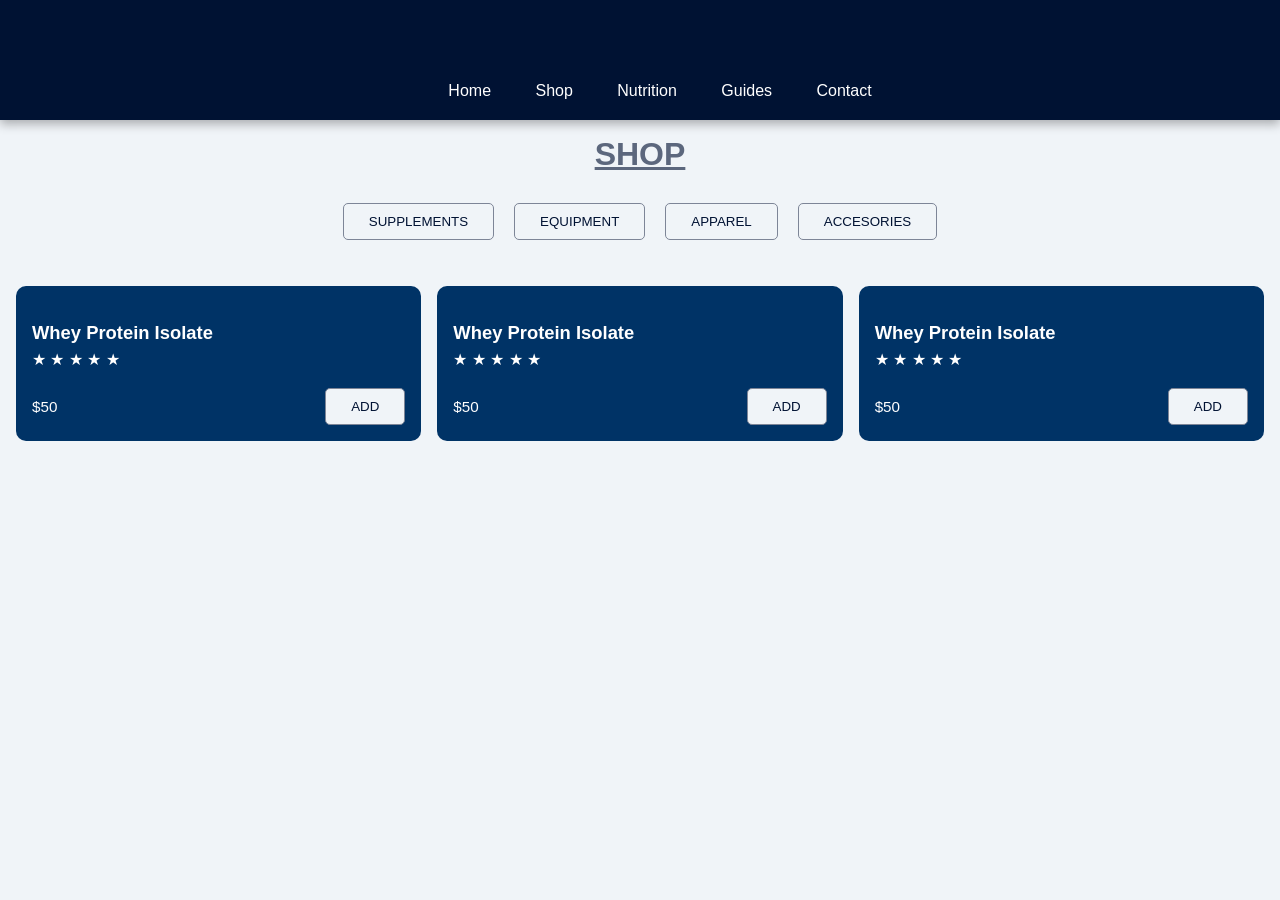
<file: Sign/index.html>
<!DOCTYPE html>
<html lang="en">
<head>
    <meta charset="UTF-8">
    <meta name="viewport" content="width=device-width, initial-scale=1.0">
    <title>GYM</title>
    <link rel="stylesheet" href="css/style.css">
</head>
<body>
    <header class="main-header">
      <!-- <div class="logo">TEST</div> -->
      <nav class="nav-links">
        <a href="#">Home</a>
        <a href="#">Shop</a>
        <a href="#">Nutrition</a>
        <a href="#">Guides</a>
        <a href="#">Contact</a>
      </nav>
    </header>
    <h1>SHOP</h1>
    <div class="categories">
    <button>SUPPLEMENTS</button>
    <button>EQUIPMENT</button>
    <button>APPAREL</button>
    <button>ACCESORIES</button>
    </div>
    <main class="page">
    <section class="masonry" aria-label="Masonry gallery">
          <!-- Repeatable card pattern:
           .card
             figure.card-figure
               img.thumb
               small.ribbon (optional)
             .pad (text)
      -->

          <!-- A1 -->
          <article class="card">
            <figure class="card-figure">
              <img>
            </figure>
            <div class="pad">
              <h3 class="title">Whey Protein Isolate</h3>
              <p class="lede">
                ★ ★ ★ ★ ★
              </p>
              <div class="meta"><span>$50</span><button class="add-button">ADD</button></div>
            </div>
          </article>

          <article class="card">
            <figure class="card-figure">
              <img>
            </figure>
            <div class="pad">
              <h3 class="title">Whey Protein Isolate</h3>
              <p class="lede">
                ★ ★ ★ ★ ★
              </p>
              <div class="meta"><span>$50</span><button class="add-button">ADD</button></div>
            </div>
          </article>

          <article class="card">
            <figure class="card-figure">
              <img>
            </figure>
            <div class="pad">
              <h3 class="title">Whey Protein Isolate</h3>
              <p class="lede">
                ★ ★ ★ ★ ★
              </p>
              <div class="meta"><span>$50</span><button class="add-button">ADD</button></div>
            </div>
          </article>
          </section>
          </main>
</body>
</html>
</file>
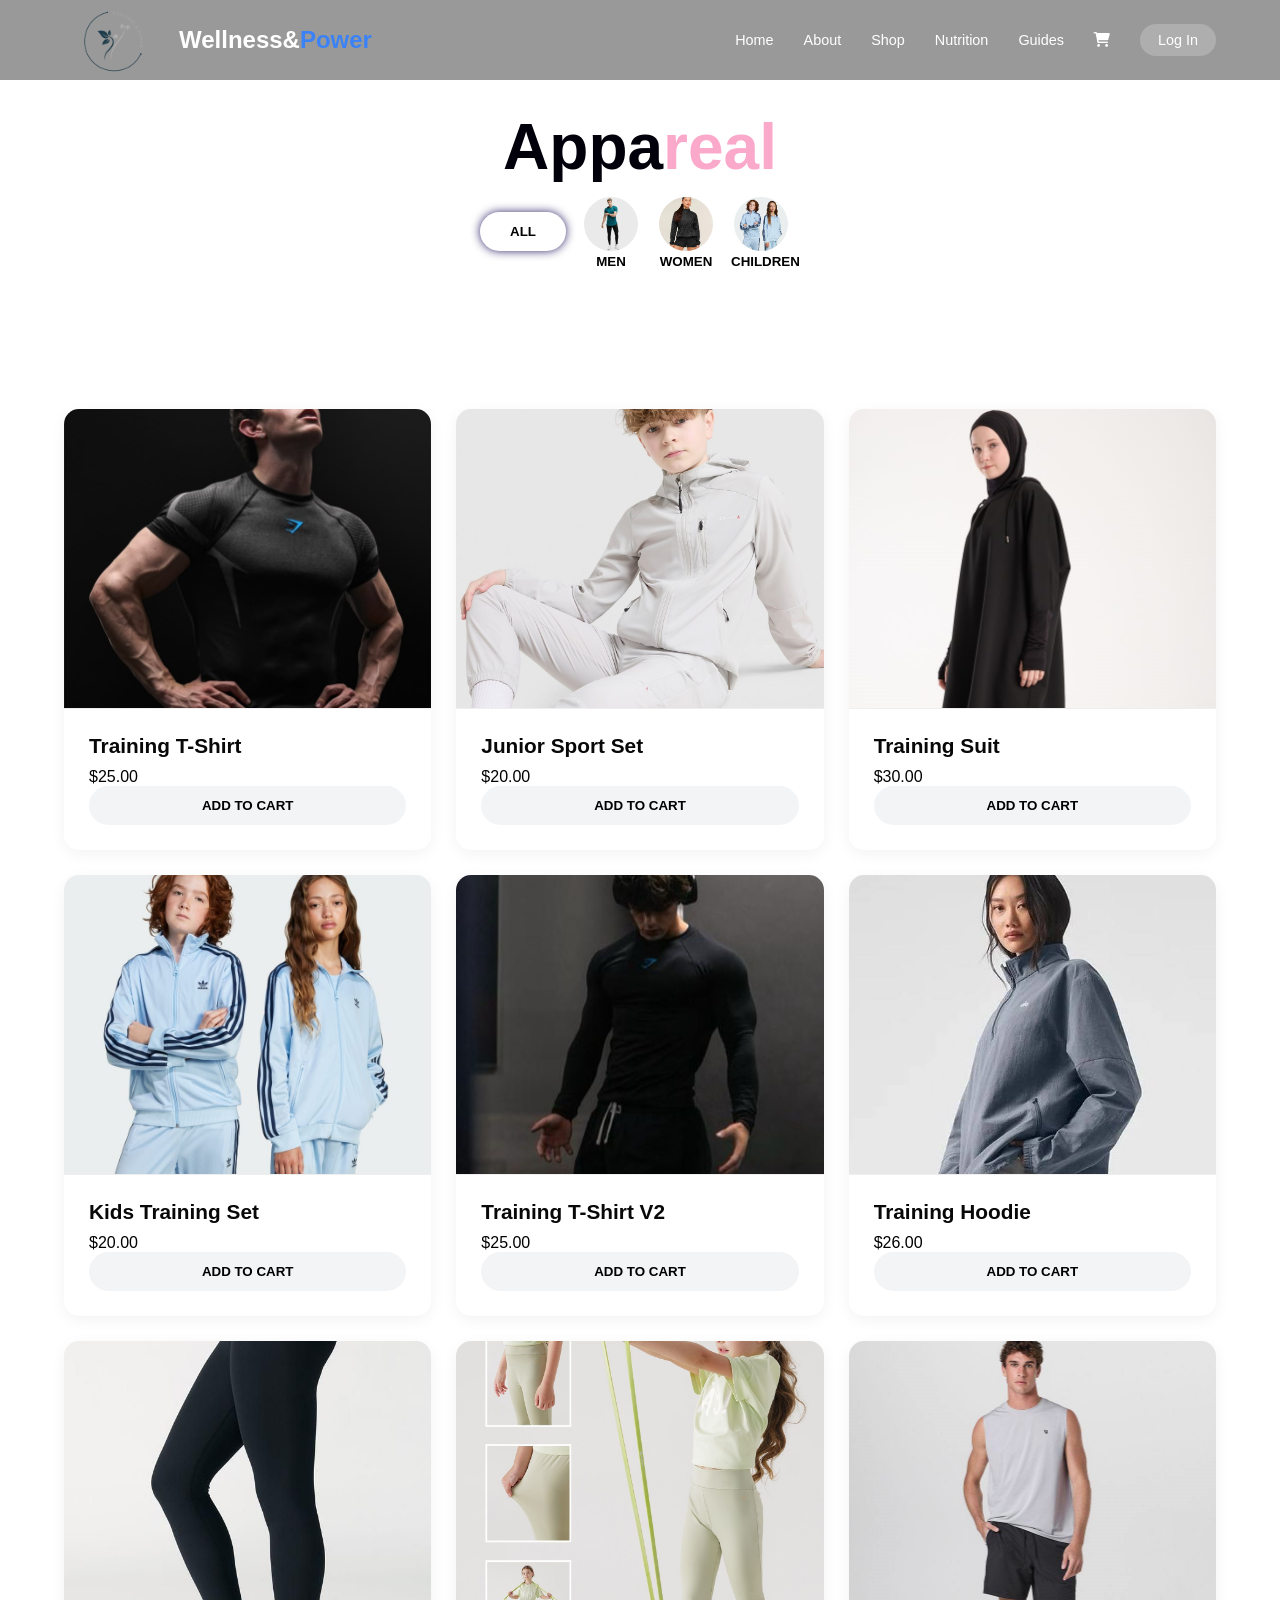
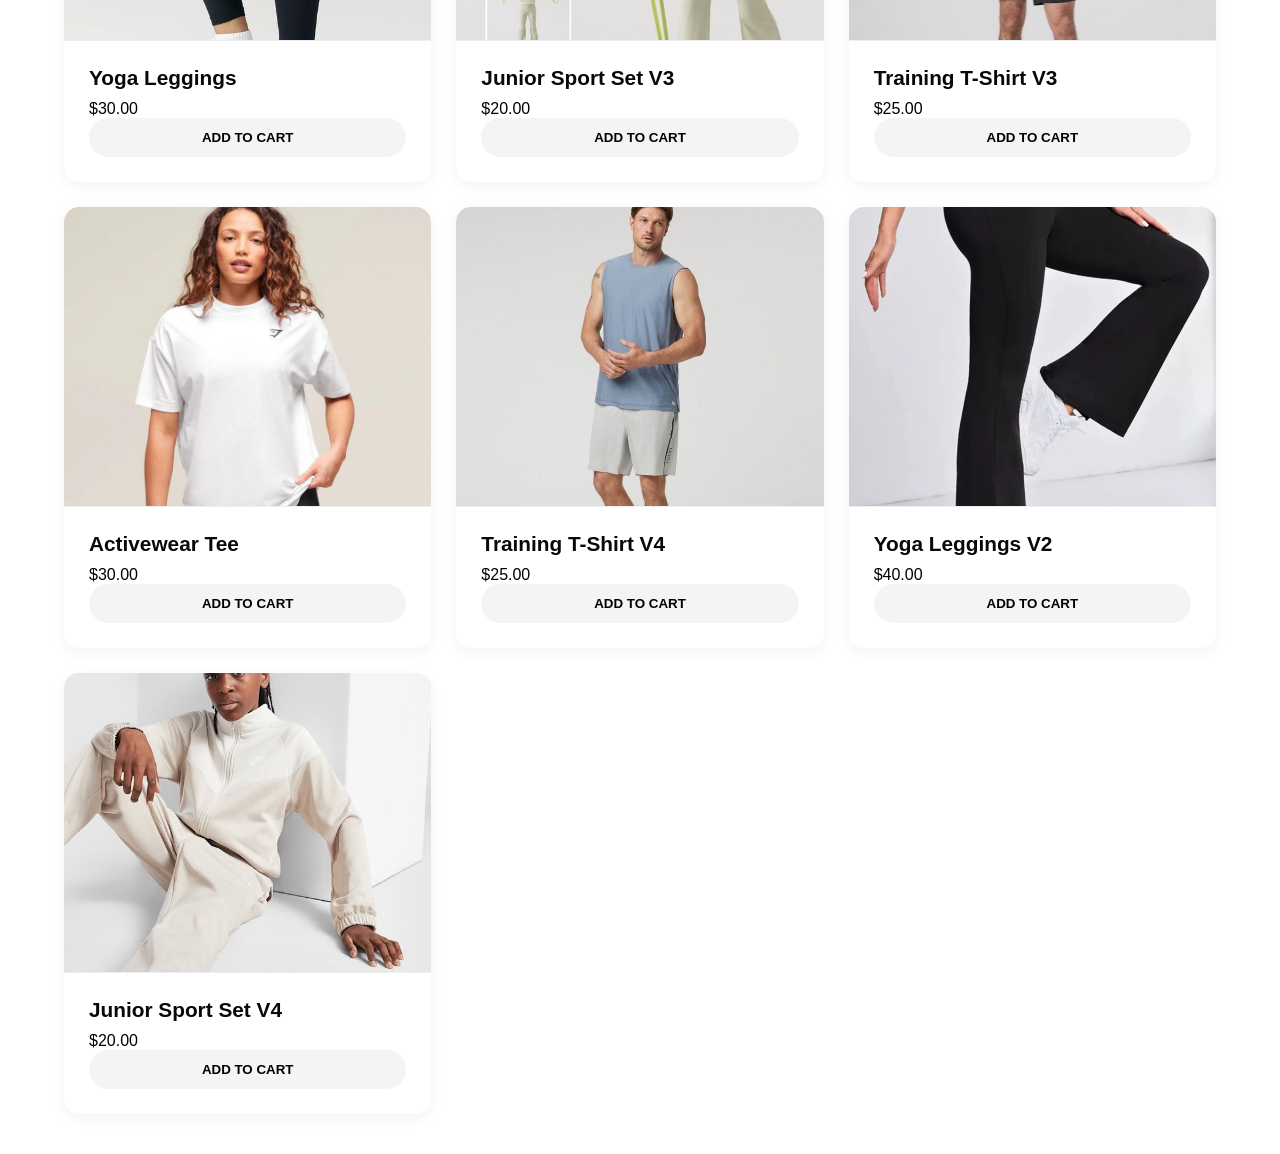
<file: Apparel/appareal.html>
<!DOCTYPE html>
<html lang="en">
<head>
    <meta charset="UTF-8">
    <meta name="viewport" content="width=device-width, initial-scale=1.0">
    <title>Appareal</title>
    <link rel="stylesheet" href="https://cdnjs.cloudflare.com/ajax/libs/font-awesome/6.0.0/css/all.min.css">
    <link rel="stylesheet" href="appareal.css">
    <link href="../style.css" rel="stylesheet">
</head>
<body>

 <!--nav bar-->   
<header class="main-header">

    <div class="logo" >
    <img src="../Gallery/Fitness  Logo.png" alt="Logo" class="site-logo">
    <div class="logo-name">Wellness&<span>Power</span></div>
    </div>

    <nav class="nav-links">
        <a href="../index.html">Home</a>
        <a href="../index.html#about">About</a>
        <a href="../index.html#shop">Shop</a>
        <a href="../index.html#nutrition">Nutrition</a>
        <a href="../index.html#guides">Guides</a>
        <a href="../gym accesories/gym accesories/CART/cart.html" class="cart-icon">
                <i class="fa-solid fa-cart-shopping"></i>
            </a>
        <a href="../Sign/login.html" class="login-btn">Log In</a>           
    </nav>
</header>

<div class="appareal-wrapper">

  <header class="appareal-header">

    <h1>Appa<span>real</span></h1>

    <div class="filter-navigation">
    <button class="filter-btn active" data-filter="all">ALL</button>

    <button class="filter-btn avatar-btn" data-filter="men">
        <div class="avatar-wrapper">
            <img src="images/avatar man.jpg" alt="Men Category">
        </div>
         <span>MEN</span>
    </button>


  
  <button class="filter-btn avatar-btn" data-filter="women">
        <div class="avatar-wrapper">
            <img src="images/avatar women.jpg" alt="Women">
        </div>
        <span>WOMEN</span>
    </button>
    
    <button class="filter-btn avatar-btn" data-filter="children">
        <div class="avatar-wrapper">
            <img src="images/kids-wear.jpg" alt="Children">
        </div>
        <span>CHILDREN</span>
    </button>
</div>
</header>


<div class="products-grid">
    <!-- m1 -->
    <div class="product-card men">
        <div class="product-img">
            <img src="images/men-wear.jpg3" alt="Men Wear">
        </div>
        <div class="product-info">
            <h4>Training T-Shirt</h4>
            <p>$25.00</p>
            <button class="add-btn" onclick="addToCart('Training T-Shirt', '$25.00', 'High quality fabric', 'images/men-wear.jpg3')">ADD TO CART</button>
        </div>        
    </div>

    <!-- c2 -->
    <div class="product-card children">
        <div class="product-img">
            <img src="images/kids-wear2.jpg" alt="Kids Wear">
        </div>
        <div class="product-info">
            <h4>Junior Sport Set</h4>
            <p>$20.00</p>
            <button class="add-btn" onclick="addToCart('Junior Sport Set', '$20.00', 'Comfortable set for junior athletes', 'images/kids-wear2.jpg')">ADD TO CART</button>
        </div>
    </div>
     
    <!-- w2 -->
    <div class="product-card women">
        <div class="product-img">
            <img src="images/women-wear.jpg" alt="Women Wear">
        </div>
        <div class="product-info">
            <h4>Training Suit</h4>
            <p>$30.00</p>
            <button class="add-btn" onclick="addToCart('Training Suit', '$30', 'Elastic fabric', 'images/women-wear.jpg')">ADD TO CART</button>
        </div>
    </div>

     <!-- c4 -->
     <div class="product-card children">
        <div class="product-img">
            <img src="images/kids-wear.jpg" alt="Kids Wear">
        </div>
        <div class="product-info">
            <h4>Junior Sport Set</h4>
            <p>$20.00</p>
            <button class="add-btn" onclick="addToCart('Kids Training Set', '$20.00', 'Comfortable set for junior athletes', 'images/kids-wear.jpg')">ADD TO CART</button>
        </div>
    </div>

    <!-- m2 -->
    <div class="product-card men">
        <div class="product-img">
            <img src="images/men-wear.jpg2" alt="Men Wear">
        </div>
        <div class="product-info">
            <h4>Training T-Shirt</h4>
            <p>$25.00</p>
            <button class="add-btn" onclick="addToCart('Training T-Shirt', '$25.00', 'High quality fabric', 'images/men-wear.jpg2')">ADD TO CART</button>
        </div>        
    </div>


    <!-- w4 -->
    <div class="product-card women">
        <div class="product-img">
            <img src="images/trwomen.jpg" alt="Women Wear">
        </div>
        <div class="product-info">
            <h4>Training Hoodie</h4>
            <p>$26.00</p>
            <button class="add-btn" onclick="addToCart('Training Hoodie', '$26', 'Elastic fabric', 'images/trwomen.jpg')">ADD TO CART</button>
        </div>
    </div>

    <!-- w1 -->
    <div class="product-card women">
        <div class="product-img">
            <img src="images/women-wear1.jpg" alt="Women Wear">
        </div>
        <div class="product-info">
            <h4>Yoga Leggings</h4>
            <p>$30.00</p>
            <button class="add-btn" onclick="addToCart('Women Leggings', '$30', 'Elastic fabric', 'images/women-wear1.jpg')">ADD TO CART</button>
        </div>
    </div>
    

    <!-- c1 -->
    <div class="product-card children">
        <div class="product-img">
            <img src="images/kids-wear3.jpg" alt="Kids Wear">
        </div>
        <div class="product-info">
            <h4>Junior Sport Set</h4>
            <p>$20.00</p>
            <button class="add-btn" onclick="addToCart('Junior Sport Set', '$20.00', 'Comfortable set for junior athletes', 'images/kids-wear3.jpg')">ADD TO CART</button>
        </div>
    </div>

    <!-- c2 -->
    <div class="product-card children">
        <div class="product-img">
            <img src="images/kids-wear2.jpg" alt="Kids Wear">
        </div>
        <div class="product-info">
            <h4>Junior Sport Set</h4>
            <p>$20.00</p>
            <button class="add-btn" onclick="addToCart('Junior Sport Set', '$20.00', 'Comfortable set for junior athletes', 'images/kids-wear2.jpg')">ADD TO CART</button>
        </div>
    </div>

    <!-- m3 -->
    <div class="product-card men">
        <div class="product-img">
            <img src="images/man1.jpg" alt="Men Wear">
        </div>
        <div class="product-info">
            <h4>Training T-Shirt</h4>
            <p>$25.00</p>
            <button class="add-btn" onclick="addToCart('Training T-Shirt', '$25.00', 'High quality fabric', 'images/men1.jpg')">ADD TO CART</button>
        </div>        
    </div>

     <!-- w4 -->
    <div class="product-card women">
        <div class="product-img">
            <img src="images/activate.jpg" alt="Women Wear">
        </div>
        <div class="product-info">
            <h4>Activewear Tee</h4>
            <p>$30.00</p>
            <button class="add-btn" onclick="addToCart('Activewear Tee', '$30', 'Elastic fabric', 'images/activate.jpg')">ADD TO CART</button>
        </div>
    </div>

    <!-- m4 -->
     <div class="product-card men">
        <div class="product-img">
            <img src="images/men-wear.jpg" alt="Men Wear">
        </div>
        <div class="product-info">
            <h4>Training T-Shirt</h4>
            <p>$25.00</p>
            <button class="add-btn" onclick="addToCart('Training T-Shirt', '$25.00', 'High quality fabric', 'images/men-wear.jpg')">ADD TO CART</button>
        </div>        
    </div>

    <!-- w3 -->
<div class="product-card women">
        <div class="product-img">
            <img src="images/women-wear2.jpg" alt="Women Wear">
        </div>
        <div class="product-info">
            <h4>Yoga Leggings</h4>
            <p>$30.00</p>
            <button class="add-btn" onclick="addToCart('Yoga Leggings', '$40', 'Elastic fabric', 'images/women-wear2.jpg')">ADD TO CART</button>
        </div>
    </div>

     <!-- c3 -->
    <div class="product-card children">
        <div class="product-img">
            <img src="images/kids-wear1.jpg" alt="Kids Wear">
        </div>
        <div class="product-info">
            <h4>Junior Sport Set</h4>
            <p>$20.00</p>
            <button class="add-btn" onclick="addToCart('Junior Sport Set', '$20.00', 'Comfortable set for junior athletes', 'images/kids-wear1.jpg')">ADD TO CART</button>
        </div>
    </div>
</div>

<div id="toast" class="toast">
    <span id="toast-message"></span>
</div>

  <script src="appareal.js"></script>

</body>
</html>
</file>
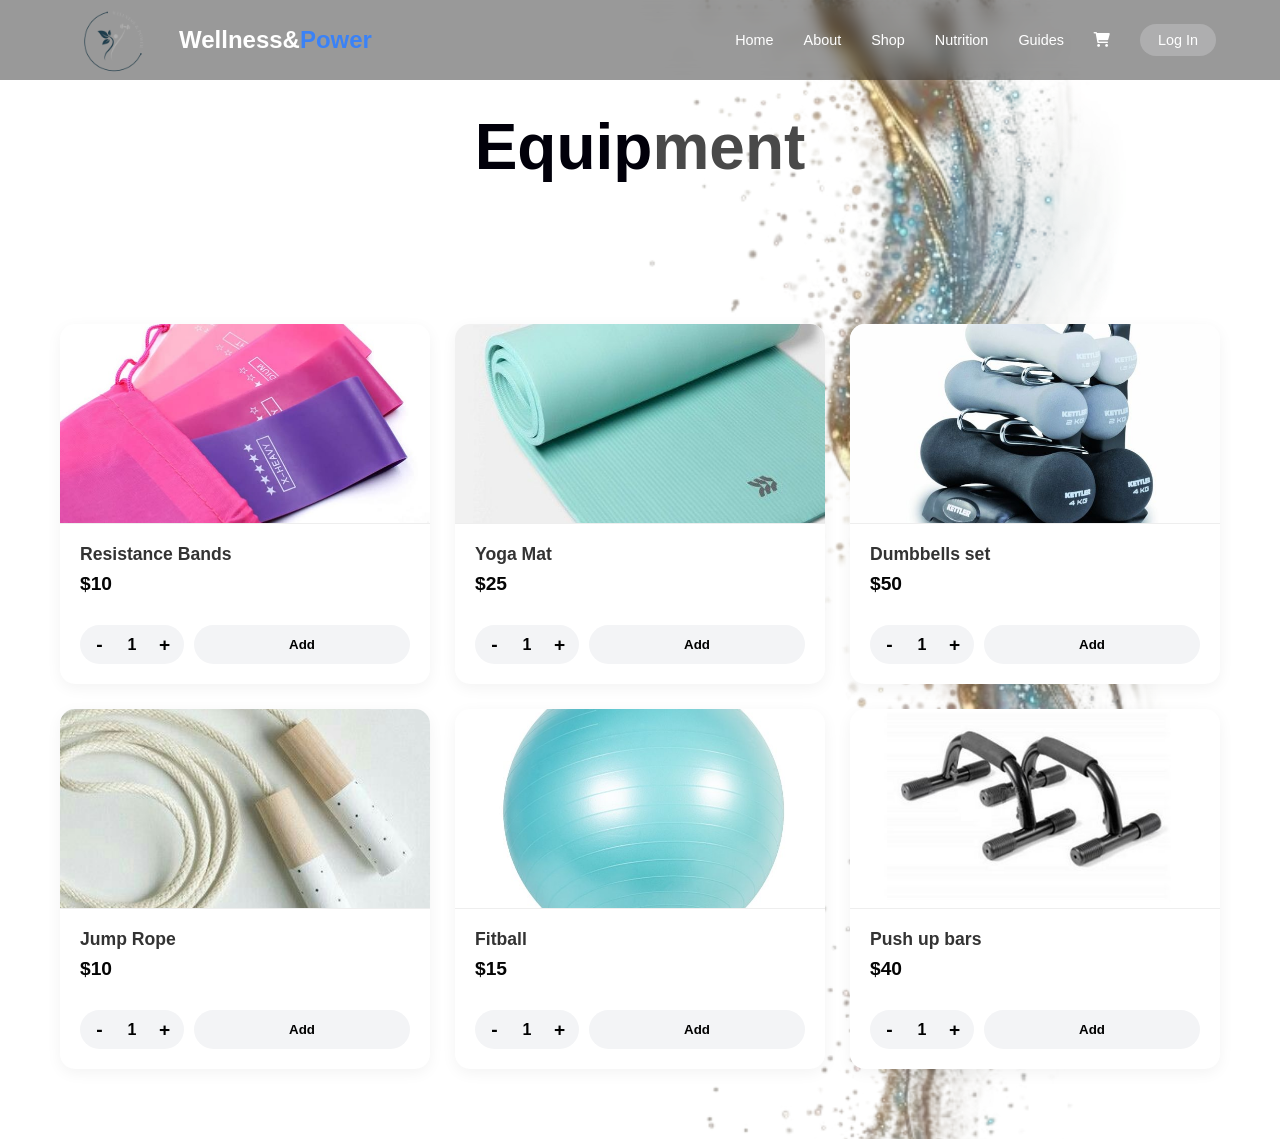
<file: Equipment/equipment.html>
<!DOCTYPE html>
<html lang="en" dir="ltr">
<head>
    <meta charset="UTF-8">
    <meta name="viewport" content="width=device-width, initial-scale=1.0">
    <title>Equipment</title>
    <link rel="stylesheet" href="https://cdnjs.cloudflare.com/ajax/libs/font-awesome/6.0.0/css/all.min.css">
    <link href="equip.css" rel="stylesheet">
    <link href="../style.css" rel="stylesheet">
</head>
<body>
   <!--nav bar-->   
<header class="main-header">

    <div class="logo" >
    <img src="../Gallery/Fitness  Logo.png" alt="Logo" class="site-logo">
    <div class="logo-name">Wellness&<span>Power</span></div>
    </div>

    <nav class="nav-links">
        <a href="../index.html">Home</a>
        <a href="../index.html#about">About</a>
        <a href="../index.html#shop">Shop</a>
        <a href="../index.html#nutrition">Nutrition</a>
        <a href="../index.html#guides">Guides</a>
        <a href="../gym accesories/gym accesories/CART/cart.html" class="cart-icon">
                <i class="fa-solid fa-cart-shopping"></i>
            </a>
        <a href="../Sign/login.html" class="login-btn">Log In</a>           
    </nav>
</header>

    <div class="equipment-wrapper">
        
        <header class="equipment-header">
            <h1>Equip<span>ment</span></h1>
        </header>

        <main class="content-area">
            <div id="equip-grid" class="equip-grid">
                </div>
        </main>

    </div>

    <div id="toast" class="toast"><span id="toast-message">Added ✓</span></div>

    <script src="equip.js"></script>
</body>
</html>
</file>
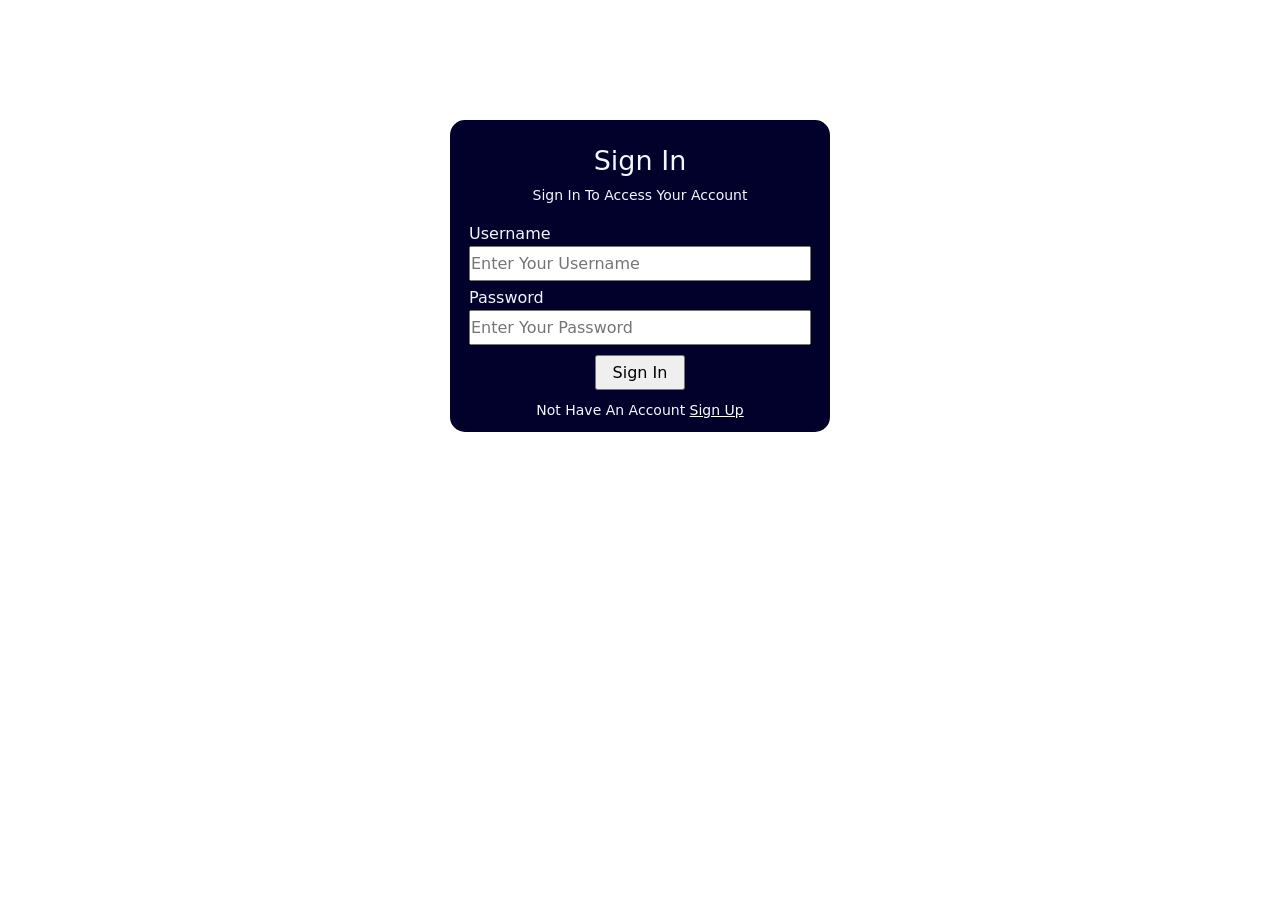
<file: Sign/login.html>
<!DOCTYPE html>
<html lang="en">
<head>
    <meta charset="UTF-8">
    <meta name="viewport" content="width=device-width, initial-scale=1.0">
    <title>Login Page</title>
    <link rel="stylesheet" href="css/css/bootstrap.min.css">
    <link rel="stylesheet" href="css/Login.css">
    <link rel="stylesheet" href="css/all.css">
</head>
<body>
    
  <div class="container-fluid">
       <div class="parent">
           <h2>Sign In</h2>
           <p>Sign In To Access Your Account</p>
           <div class="signup">
                <form>
                    <label>Username</label>
                    <input type="text" placeholder="Enter Your Username" id="username">
                    <label>Password</label>
                    <input type="password" placeholder="Enter Your Password" id="password">
                    <input type="submit" value="Sign In" id="sign-in">
                    <p> Not Have An Account <a class="sign" href="register.html">Sign Up</a></p>
                </form>
           </div>
       </div>
  </div>

    <script src="javaScript/js/bootstrap.min.js"></script>
    <script src="javaScript/login.js"></script>
</body>
</html>
</file>
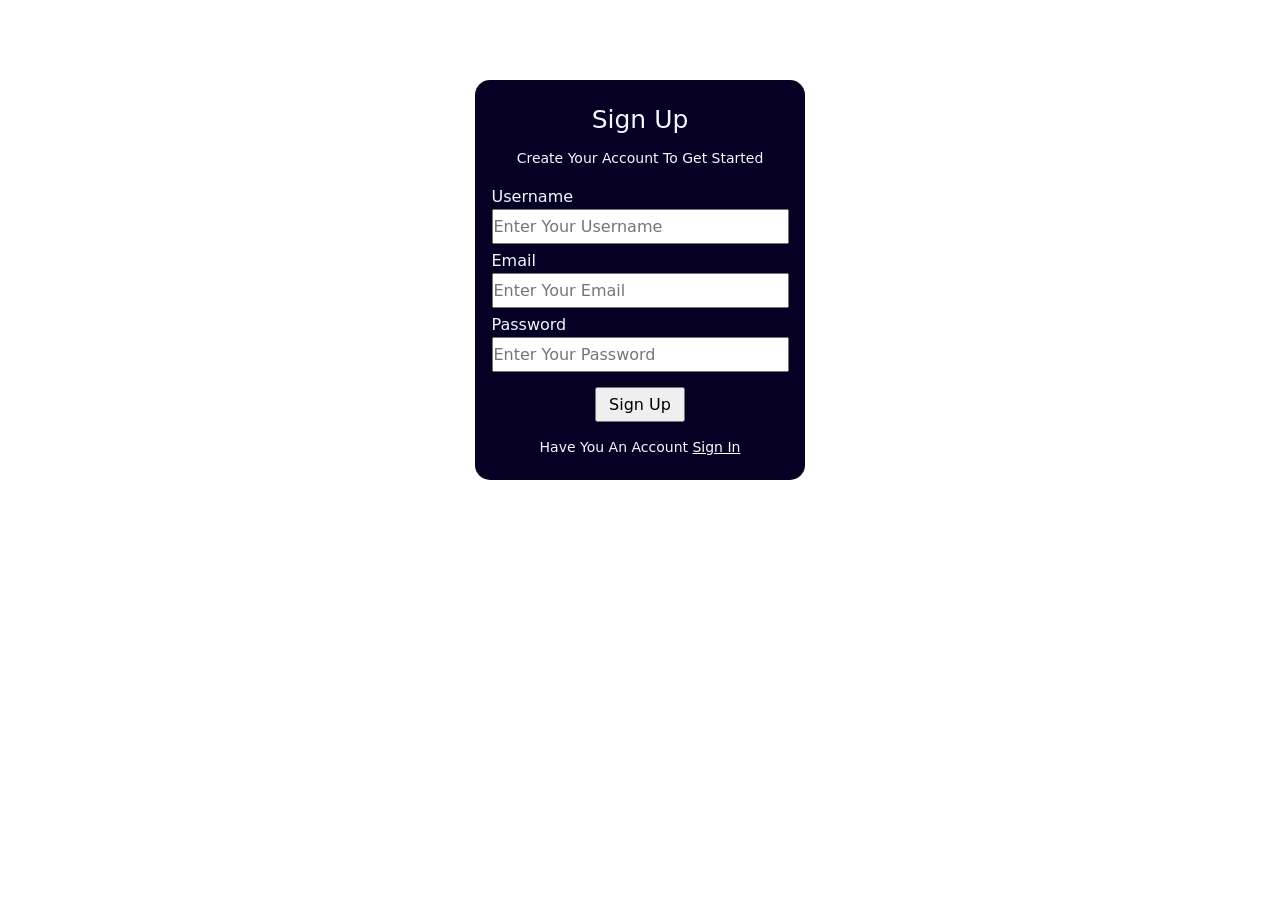
<file: Sign/register.html>
<!DOCTYPE html>
<html lang="en">
<head>
    <meta charset="UTF-8">
    <meta name="viewport" content="width=device-width, initial-scale=1.0">
    <title>Register Page</title>
    <link rel="stylesheet" href="css/css/bootstrap.min.css">
    <link rel="stylesheet" href="css/Register.css">
    <link rel="stylesheet" href="css/all.css">
</head>
<body>
    
  <div class="container-fluid">
       <div class="parent">
           <h2>Sign Up</h2>
           <p>Create Your Account To Get Started</p>
           <div class="signup">
                <form>
                    <label>Username</label>
                    <input type="text" placeholder="Enter Your Username" id="username">
                    <label>Email</label>
                    <input type="email" placeholder="Enter Your Email" id="email">
                    <label>Password</label>
                    <input type="password" placeholder="Enter Your Password" id="password">
                    <input type="submit" value="Sign Up" id="sign-up">
                   <p>Have You An Account <a class="sign" href="login.html">Sign In</a></p> 
                </form>
           </div>
       </div>
  </div>

    <script src="javaScript/js/bootstrap.min.js"></script>
    <script src="javaScript/register.js"></script>
</body>
</html>
</file>
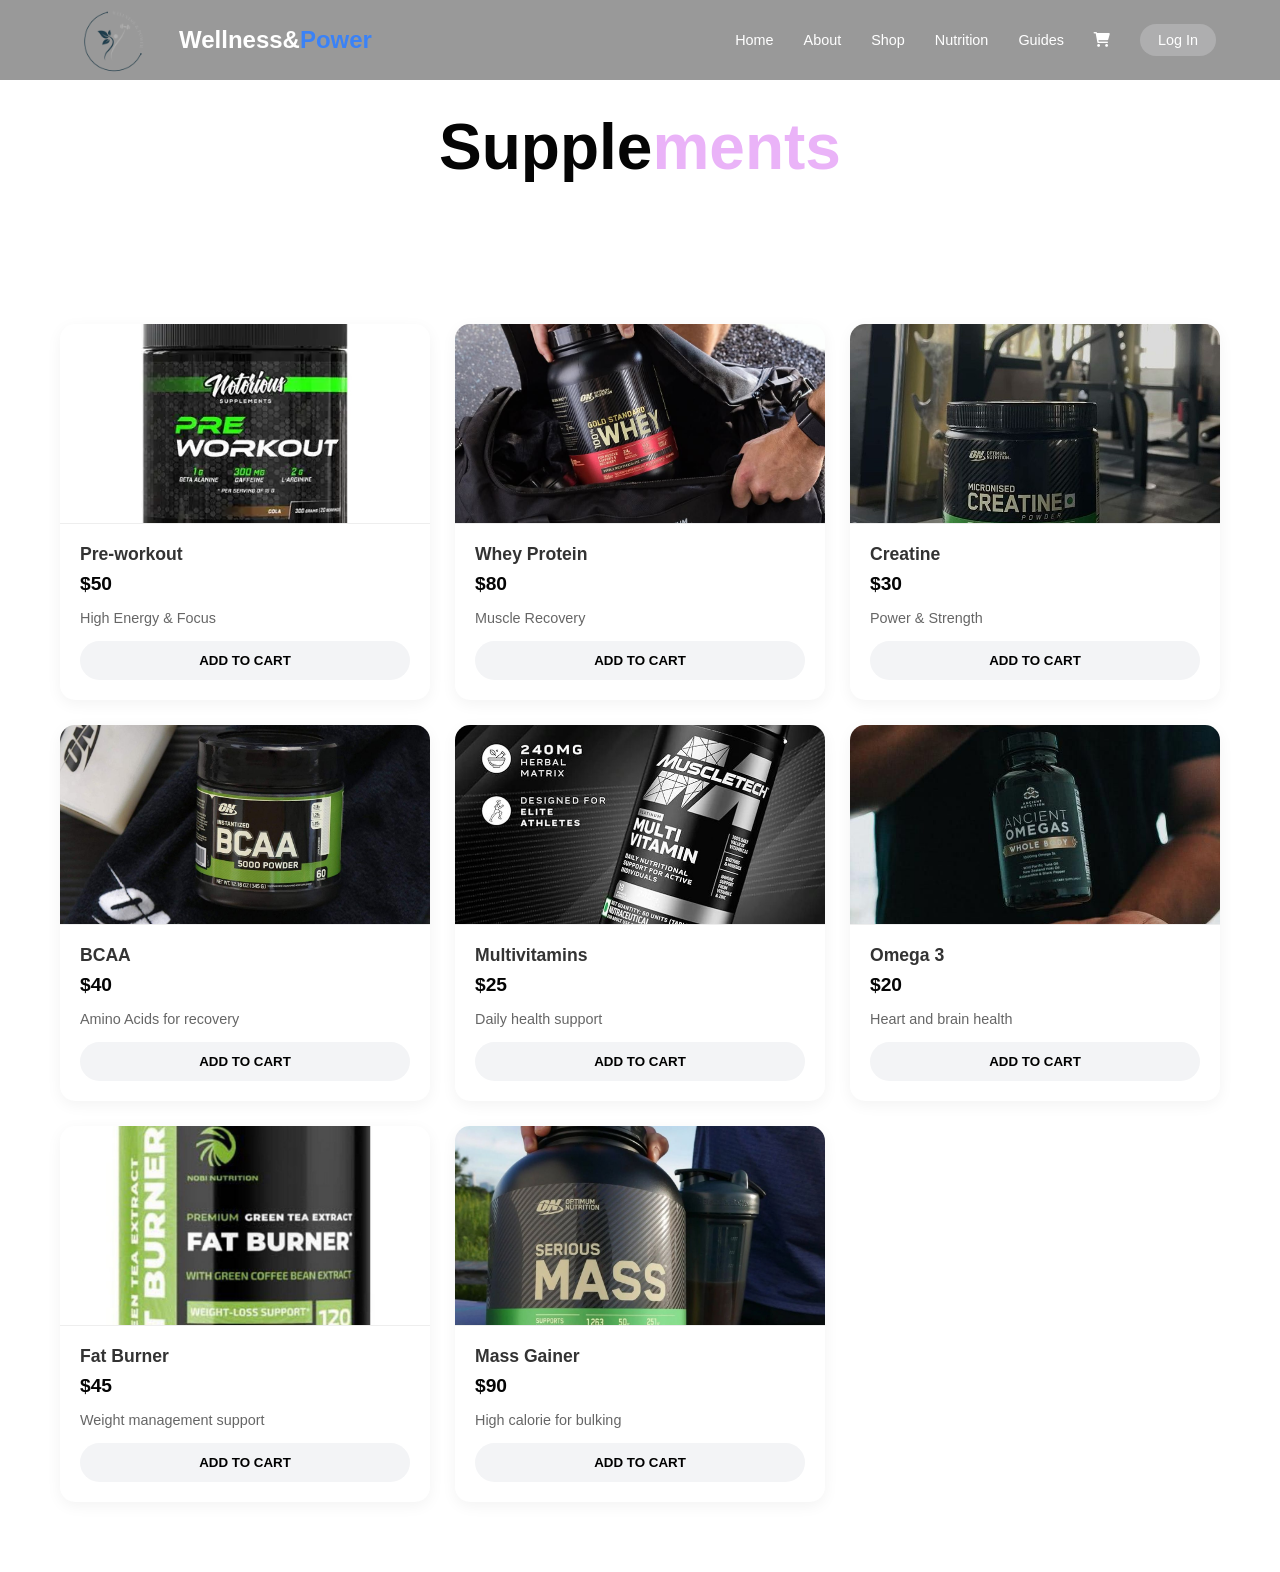
<file: supplements/supplements2.html>
<!DOCTYPE html>
<html lang="en">
<head>
    <meta charset="UTF-8">
    <title>Supplements - Gym Website</title>
    <link rel="stylesheet" href="https://cdnjs.cloudflare.com/ajax/libs/font-awesome/6.0.0/css/all.min.css">
    <link rel="stylesheet" href="supplements2.css">
    <link href="../style.css" rel="stylesheet">
</head>
<body>

  <!--nav bar-->   
<header class="main-header">

    <div class="logo">
    <img src="../Gallery/Fitness  Logo.png" alt="Logo" class="site-logo">
    <div class="logo-name">Wellness&amp;<span>Power</span></div>
    </div>

    <nav class="nav-links">
        <a href="../index.html">Home</a>
    <a href="../index.html#about">About</a>
    <a href="../index.html#shop">Shop</a>
    <a href="../Nutrition/nutrition.html">Nutrition</a>
    <a href="../guides.html">Guides</a>
        <a href="../gym accesories/gym accesories/CART/cart.html" class="cart-icon">
    <i class="fa-solid fa-cart-shopping"></i>
</a>
        <a href="../Sign/login.html" class="login-btn">Log In</a>
    </nav>
</header>
    
   <div class="supplements-wrapper">
        
        <header class="supplements-header">
            <h1>Supple<span>ments</span></h1>
        </header>

        <main class="content-area">
            <div id="supp-grid" class="supp-grid">
                </div>
        </main>

    </div>

    <div id="toast" class="toast"><span id="toast-message">Added ✓</span></div>


    

    <script src="supplements2.js"></script>
</body>
</html>
</file>
<file: Sign/css/style.css>
*{
  margin: 0;
  padding: 0;
}
:root{
    --txt-color: #FFFFFF;
}
body{
    background: #F0F4F8;
    font-family: Arial, Helvetica, sans-serif;
}
.main-header
{
  display: flex;
  background-color: #001233;
  height: 100px;
  justify-content: center;
  align-items: flex-end;
  padding: 0 50px 20px 50px;
  box-shadow: 0 4px 10px rgba(0, 0, 0, 0.3);
}
.nav-links a{
  color: #FFFFFF;
  text-decoration: none;
  margin-left: 40px;
  font-weight: 500;
  transition: all 0.3s ease;
  padding-bottom: 5px;
}
.nav-links a:hover{
  color: #0466C8;
  text-shadow: 0 0 8px rgba(4, 102, 200, 0.6);
  border-bottom: 2px solid #0466C8;
}
h1{ 
  text-align: center;
  text-decoration: underline;
  margin: 16px;
  color: #5C677D;
}
.categories{
  display: flex;
  justify-content: center;
  align-items: center;
  gap: 20px;
  margin: 30px 0;
  flex-wrap: wrap;
}
.categories button{
    background-color: #F0F4F8;
    color: #001233;
    border: 1px solid #7D8597;
    padding: 10px 25px;
    border-radius: 5px;
    cursor: pointer;
    transition: all 0.3s ease;
}
.categories button:hover{
  background-color: #0466C8;
  color: white;
  box-shadow: 0 4px 12px rgba(4, 102, 200, 0.3);
  transform: translateY(-2px);
}
.add-button{
  background-color: #F0F4F8;
    color: #001233;
    border: 1px solid #7D8597;
    padding: 10px 25px;
    border-radius: 5px;
    cursor: pointer;
    transition: all 0.3s ease;
}
.page {
  max-width: var(--maxw);
  margin: 0 auto;
  padding: 1rem;
  display: grid;
  grid-template-columns: var(--sidew) 1fr;
  gap: 1rem;
}
.masonry {
  /* Columns produce the "waterfall" effect */
  column-count: 3;
  column-gap: var(--gap);
}
.card {
  break-inside: avoid; /* key line for masonry cards */
  background: #003366;
  border: 1px solid var(--border);
  border-radius: 10px;
  box-shadow: var(--shadow);
  margin: 10px 0 var(--gap);
  overflow: hidden;
  transform: translateZ(0); /* improves rendering on some GPUs */
  transition: transform 0.25s ease, box-shadow 0.25s ease;
  color: var(--txt-color);
}
.card:hover {
  transform: translateY(-6px);
  box-shadow: 0 14px 28px rgba(0, 0, 0, 0.14);
}

/* Image styling: consistent crop + grayscale effect on idle */
.thumb {
  width: 100%;
  /* Use a gentle default height hint; allow natural height too */
  aspect-ratio: 16/10;
  object-fit: cover;
  filter: grayscale(0.35) contrast(1.05);
  transition: filter 0.35s ease, transform 0.45s ease;
}
.card:hover .thumb {
  filter: grayscale(0);
  transform: scale(1.04);
}
.pad {
  padding: 0.9rem 1rem 1rem;
}
.title {
  font-size: 1.15rem;
  color: var(--accent);
  margin: 0.15rem 0 0.4rem;
  line-height: 1.25;
}
.lede {
  margin: 0 0 0.65rem;
  color: var(--ink);
}
.meta {
  color: var(--muted);
  font-size: 0.95rem;
  border-top: 1px dashed var(--border);
  padding-top: 0.55rem;
  display: flex;
  justify-content: space-between;
  align-items: center;
  gap: 0.5rem;
}

/* Small caption ribbon that sits over the image’s bottom-left corner */
.ribbon {
  position: absolute;
  left: 0.75rem;
  bottom: 0.75rem;
  background: rgba(5, 150, 105, 0.92);
  color: var(--accent-ink);
  font-size: 0.82rem;
  padding: 0.25rem 0.5rem;
  border-radius: 8px;
  box-shadow: 0 6px 14px rgba(5, 150, 105, 0.35);
}
.card-figure {
  position: relative;
} /* to anchor the ribbon */

/* ---------- Focus styles for accessibility ---------- */
a:focus-visible {
  outline: 3px solid rgba(5, 150, 105, 0.35);
  outline-offset: 2px;
  border-radius: 10px;
}
</file>
<file: Apparel/appareal.css>
*{
    box-sizing: border-box;
    margin: 0;
    padding: 0;
    font-family: sans-serif; 
}

.appareal-wrapper {
    width: 100%;
    min-height: 100vh;
    display: block;
}


.appareal-header {
    text-align: center;
    padding: 60px 20px;
    background: transparent;
}

.appareal-header h1 {
    font-size: 4rem;
    color: #01000a;
    margin-top: 50px;
    margin-bottom: 10px;
    font-weight: 900;
}

.appareal-header h1 span{
    color:  #faa9cb;
}
 /* ???????*/
.category-btn{
    margin: 20px;
    border: 1px solid #aeaeaf;
    border-radius: 15px;
    padding: 20px;
    background: #fffffd;
    color: #030303;
    border: none;
    padding: 15px; 
    font-size: 1rem;
    font-weight: 800;
    border-radius: 10px;
    cursor: pointer;
    text-transform: uppercase;
    transition: 0.3s;
    /*box-shadow: 0 4px 0px #cca300;*/ /* 3D shadow */
}

.category-btn:hover {
    background-color: #d1d1cf; 
    transform: translateY(-2px); 
    box-shadow: 0 6px 15px rgba(184, 184, 163, 0.4); 
    letter-spacing: 1px; 
}


.category-btn:active {
    transform: translateY(2px); 
    box-shadow: 0 2px 0px #cca300;
}

.main-container {
   display: grid;
    grid-template-columns: repeat(4, 1fr); 
    gap: 30px; 
    padding: 40px 5%; 
    max-width: 1300px; 
    margin: 0 auto;
}

.products-grid {
    display: grid;
    grid-template-columns: repeat(auto-fill, minmax(280px, 1fr)); 
    gap: 25px;
    max-width: 1700px;    
    margin: 40px auto;    
    padding: 0 5%;
    
}

.product-card {
    background: white;
    border-radius: 15px;
    overflow: hidden; 
    box-shadow: 0 4px 15px rgba(0,0,0,0.05);
    transition: 0.3s ease;
    display: flex;
    flex-direction: column; 
    height: 100%;
}
.product-card:hover {
    transform: translateY(-5px); 
}

/* Filtiration*/
.product-card.hide {
    display: none !important;
}

.product-img {
    flex: 1.2; 
    background-color: #fff; 
    display: flex;
    align-items: center;
    justify-content: center;
}

.product-img img {
    width: 100%;
    height: 300px; 
    object-fit: cover;
    border-bottom: 1px solid #eee;
}


.product-info {
    flex: 1.8;
    padding: 25px; 
    display: flex;
    flex-direction: column;
    justify-content: space-between;
}

.product-info h4 {
    font-size: 1.3rem;
    color: #080808;
    margin-bottom: 10px;
}

.product-info ul {
    list-style: none;
    margin-bottom: 20px;
}

.product-info ul li {
    font-size: 0.95rem;
    margin-bottom: 8px;
    display: flex;
    align-items: center;
    gap: 8px;
}


.add-btn {
    flex: 1;
    background:  #f3f4f6;
    color: rgb(0, 0, 0);
    border: none;
    padding: 12px;
    border-radius: 25px;
    font-weight: bold;
    cursor: pointer;
}


.add-btn:hover {
    background-color: #c9c8c7b7; 
    box-shadow: 0 6px 15px rgba(156, 155, 156, 0.541); 
    letter-spacing: 1px;
}


.add-btn:active {
    transform: translateY(1px); 
    box-shadow: 0 2px 0px #838282; 
}



/* LapTop screen => 3 cards in row*/
@media (max-width: 1024px) {
  .main-container {
    grid-template-columns: repeat(3, 1fr);
  }
}

/* tablet screen => 2 cards in row*/
@media (max-width: 768px) {
  .main-container {
    grid-template-columns: repeat(2, 1fr);
  }
}

/* mobile screen => only one card in row*/
@media (max-width: 480px) {
  .main-container {
    grid-template-columns: 1fr;
  }
  
  /* in mobile screen image above text*/
  .card-content {
    flex-direction: column;
    text-align: center;
  }
}


.filter-navigation {
    display: flex;
    justify-content: center;
    align-items: center;
    gap: 15px;
    margin-bottom: 40px;
}


.filter-btn {
    padding: 12px 30px;
    border-radius: 25px;
    border: none;
    background: #cfcfce;
    font-weight: bold;
    cursor: pointer;
    transition: 0.3s;
}

.filter-btn.active {
    background: #fff;
    box-shadow: 0 0 10px #100250da;
}


.avatar-btn {
    background: transparent !important; 
    padding: 0 !important; 
    border: none;
    cursor: pointer;
}


.avatar-wrapper {
    width: 60px; 
    height: 60px;
    border-radius: 50%; 
    overflow: hidden;
    border: 3px solid transparent; 
    transition: 0.3s;
}


.avatar-btn:hover .avatar-wrapper, .avatar-btn.active .avatar-wrapper {
    transform: scale(1.1); 
}

.avatar-wrapper img {
    width: 100%;
    height: 100%;
    object-fit: cover; 
}

.toast {
    visibility: hidden;
    min-width: 250px;
    background-color: #f3f4f6 !important;
    color: rgb(5, 5, 5) !important;
    text-align: center;
    border-radius: 50px; 
    padding: 16px;
    position: fixed;
    z-index: 1000;
    left: 50%;
    bottom: 30px;
    transform: translateX(-50%);
}

.toast.show {
   transform: translateX(-50%) translateY(0);
    opacity: 1;
}

/* Responsive */
@media (max-width: 1024px) { .products-container { grid-template-columns: repeat(2, 1fr); } }
@media (max-width: 600px) { .products-container { grid-template-columns: 1fr; } }
</file>
<file: style.css>
* {
    margin: 0;
    padding: 0;
    box-sizing: border-box;
    font-family: 'Segoe UI', Roboto, Helvetica, Arial, sans-serif;
}

html, body {
    max-width: 100%;
    scroll-behavior: smooth; 
    overflow-x: hidden ;
    position: relative;
}

/* Nav */
.main-header {
    position: fixed; top: 0; width: 100%; height: 80px;
    display: flex; justify-content: space-between; align-items: center;
    padding: 0 5%; z-index: 2000;
    background: rgba(0, 0, 0, 0.4);
    backdrop-filter: blur(8px);
    transition: 0.3s;
}

.logo {display: flex; align-items: center;   
    gap: 15px; color: white; 
    font-size: 1.5rem; font-weight: 900; }


.site-logo {width: 100px; height: auto; object-fit: contain;}
.logo-name span {color: #3b82f6;}

.nav-links {display: flex; align-items: center;}

.nav-links a {color: white; text-decoration: none; margin-left: 30px;
              font-weight: 500; font-size: 0.9rem; transition: 0.3s;}

.nav-links a:hover { color: #0466C8; }

.cart-icon {
    position: relative;
    font-size: 1.2rem;
    color: white;
    text-decoration: none;
    overflow: visible;
}

.login-btn {
    background: #aeaeaf;
    color: white !important; 
    padding: 8px 18px;
    border-radius: 50px;
    font-weight: 600;
    text-decoration: none;
    transition: 0.3s ease;
}

.login-btn:hover {background: white; color: #3b82f6 !important;}

/* Video Section */
.gym-video-container {
    position: relative;
    width: 100%;
    height: 100vh; 
    overflow: hidden; 
    background: black; 
}

.gym-video {
    position: absolute;
    top: 0;
    left: 0;
    width: 100%;
    height: 100%;
    object-fit: cover; 
    z-index: 1; 
}

.gym-overlay {
    position: absolute;
    top: 0;
    left: 0;
    width: 100%;
    height: 100%;
    background: rgba(0, 0, 0, 0.4);
    display: flex;
    flex-direction: column;
    justify-content: center;
    align-items: center;
    text-align: center;
    color: white;
    z-index: 2;
}

.gym-text {font-size: clamp(2.5rem, 8vw, 5rem); font-weight: 900;
    letter-spacing: 5px; margin-bottom: 10px;}

.gym-video-btn {
    margin-top: 20px;
    padding: 15px 40px;
    background-color: #0466C8;
    color: white;
    text-decoration: none;
    font-weight: bold;
    border-radius: 5px;
    transition: 0.3s ease;
}

.gym-video-btn:hover {background-color: #0353A4;transform: scale(1.05);}

/* about us*/
.about-section {
  background: #0d1220;
  padding: 100px 20px;
  position: relative;
  overflow: hidden;
  color: white;
  text-align: center;
}

.about-gallery {position: relative;height: 300px;margin-bottom: 60px;}

.about-img {
  position: absolute;
  width: 100px;
  height: 100px;
  border-radius: 16px;
  display: flex;
  align-items: center;
  justify-content: center;
  background: rgba(59,130,246,0.1);
  border: 1px solid rgba(59,130,246,0.2);
  animation: float 6s ease-in-out infinite;
}

.about-img i {width: 40px; height: 40px; color: rgba(59,130,246,0.5);}
.about-img-left { left: 10%; top: 50px; }
.about-img-right { right: 10%; top: 0; }
.about-img-center { left: 50%; top: 80px; transform: translateX(-50%); }
.about-img-bottom-left { left: 20%; bottom: 0; }
.about-img-bottom-right { right: 20%; bottom: 0; }

@keyframes float {
  0%,100% { transform: translateY(0); }
  50% { transform: translateY(-15px); }
}

.about-tag {color: #3b82f6;font-size: 14px;}
.about-title {font-size: 40px;margin: 10px 0;}
.about-title span {color: #3b82f6;}
.about-text {max-width: 600px;margin: auto;color: #aaa;}

.about-features {
    display: grid;
    grid-template-columns: repeat(2, 1fr);
    gap: 20px;
    margin-top: 40px;
    max-width: 500px; 
    margin-left: auto;
    margin-right: auto;
}

.feature-box {
    background: rgba(255, 255, 255, 0.05);
    padding: 20px;
    border-radius: 12px;
    transition: 0.3s;
    display: flex;
    flex-direction: column;
    align-items: center; 
    justify-content: center;
    border: 1px solid rgba(255, 255, 255, 0.1);
}

.feature-box:hover {border: 1px solid #3b82f6;
    background: rgba(59, 130, 246, 0.1);transform: translateY(-5px);}

.feature-box i {width: 32px;height: 32px;
    margin-bottom: 12px;color: #3b82f6;}

/*shop*/
.wellness-premium-shades-grid {
    padding: 100px 5%; background-color: #ffffff;
    overflow: visible !important;position: relative;}

.wellness-container {
    max-width: 1100px;margin: 0 auto;
    overflow: visible !important;display: block; }

.shades-gallery-grid {
    display: grid;grid-template-columns: repeat(3, 1fr);
    gap: 30px;row-gap: 100px; overflow: visible !important;}

.shade-card {
    position: relative;
    height: 110px;
    background-color: var(--shade-color);
    border-radius: 35px;
    display: flex;
    justify-content: flex-end; 
    align-items: center; 
    padding: 0 25px;
    text-decoration: none;
    transition: 0.4s ease;
    overflow: visible !important;
}

.shade-img {
    position: absolute;
    width: 220px ; 
    height: 220px ;
    top: -50px; 
    left: -25px; 
    z-index: 20;
    object-fit: contain;
    filter: drop-shadow(0 15px 20px rgba(0,0,0,0.2));
}

.shade-card:hover {transform: translateY(-10px) !important;
    box-shadow: 0 15px 30px rgba(0,0,0,0.1);}

.shade-title {color: white;font-size: 1.3rem;
    font-weight: 700;margin: 0;z-index: 10;}

/* 6. Nutrition arrow*/
.nutrition-teaser {
    position: relative;min-height: 400px; 
    padding: 60px 10%; display: flex; 
    justify-content: center;align-items: center; 
    overflow: hidden;margin: 20px 0;}

.nutrition-video {
    position: absolute;top: 0;left: 0;
    width: 100%;height: 100%;object-fit: cover;
    z-index: 1;}

.nutrition-teaser::before {
    content: ''; position: absolute;
    top: 0; left: 0; width: 100%; height: 100%;
    background: rgba(0, 0, 0, 0.4); z-index: 2;}

.arrow-link {
    position: relative;z-index: 3; 
    color: white; text-decoration: none; 
    font-size: 2rem;font-weight: bold;
    display: flex; align-items: center; 
    gap: 15px; transition: 0.4s ease;}

.arrow-link:hover {transform: translateX(15px); color: #3b82f6;}

.arrow-link {
    color: white; 
    text-decoration: none; 
    font-size: 1.8rem;
    font-weight: bold;
    display: flex; 
    align-items: center; 
    gap: 15px; 
    transition: 0.4s cubic-bezier(0.175, 0.885, 0.32, 1.275);}

.arrow-link:hover { 
    transform: translateX(15px); 
    color: #ffb7c5;
}

.arrow-link i {width: 30px; height: 30px;}

.reveal { opacity: 0; transform: translateY(50px); 
    transition: 1s all ease;}

.reveal.active { opacity: 1; transform: translateY(0); }


/*Guides*/
.guides-section {
    background: #feffff;
    padding: 100px ;
    text-align: center;
}

.section-header {
    margin-bottom: 60px;
    display: flex;
    flex-direction: column;
    align-items: center;
}

.guides-container {
    display: grid;
    grid-template-columns: repeat(auto-fit, minmax(300px, 1fr));
    gap: 30px;
    max-width: 1100px;
    margin: 0 auto;
}

.guide-v-card {
    background-color: var(--card-color);
    border-radius: 35px;
    padding: 40px 25px;
    display: flex;
    flex-direction: column;
    align-items: center;
    text-align: center;
    transition: transform 0.3s ease, box-shadow 0.3s ease;
    animation: fadeInCard 1s ease forwards; 
}

.guide-v-card:hover {
    transform: translateY(-10px);
    box-shadow: 0 15px 30px rgba(0,0,0,0.1);
}

@keyframes fadeInCard {
    from { opacity: 0; transform: translateY(20px); }
    to { opacity: 1; transform: translateY(0); }
}

.card-img-box img {
    width: 130px;
    height: auto;
    margin-bottom: 20px;
    filter: drop-shadow(0 10px 15px rgba(0,0,0,0.1));
}

.card-info h3 {
    font-size: 1.6rem;
    margin-bottom: 12px;
    color: inherit; 
}

.v-download-btn {
    margin-top: auto;background: white;
    color: #333;border: none;
    padding: 12px 25px;border-radius: 50px;
    font-weight: bold;cursor: pointer;
    transition: 0.3s;}

.v-download-btn:hover {background: #333; color: white;}

/*membership*/

.pricing-section { padding: 60px 5%; text-align: center; background: #fff; }
.pricing-header h2 { font-size: 2.5rem; font-weight: 900; }
.pricing-header span { color: #3b82f6; }

.pricing-container {
    display: flex; justify-content: center;
     gap: 25px; flex-wrap: wrap; margin-top: 40px;
}

.pricing-card {
    background: #fff; padding: 30px; border-radius: 15px; width: 280px;
    box-shadow: 0 5px 15px rgba(0,0,0,0.1); border: 1px solid #eee;
     transition: 0.3s;
}

.pricing-card:hover { transform: translateY(-10px); }
.pricing-card.featured { border: 2px solid #fffb00; position: relative;
     transform: scale(1.05); }

.pop-badge {
    position: absolute; top: -15px; left: 50%; transform: translateX(-50%);
    background: #fffb00; color: #000000; padding: 5px 15px;
     border-radius: 20px; font-size: 0.8rem;
}

.price { font-size: 2.2rem; font-weight: 900; margin: 20px 0; }
.price span { font-size: 1rem; color: #888; }

.pricing-card ul { list-style: none; padding: 0; text-align: left; margin-bottom: 25px; }
.pricing-card ul li { margin-bottom: 12px; font-size: 0.9rem; }
.pricing-card ul li.disabled { color: #ccc; text-decoration: line-through; }

.plan-btn {
    width: 100%; padding: 12px; background: #111; color: #fff; border: none;
    border-radius: 8px; font-weight: bold; cursor: pointer;
}

.membership-overlay {
    position: fixed; top: 0; left: 0; width: 100%; height: 100%;
    background: rgba(0,0,0,0.9); display: none; justify-content: center;
     align-items: center; z-index: 10000;
}

.id-card {
    background: #111; width: 340px; border-radius: 15px;
     padding: 20px; color: #fff;
    border: 1px solid #333; box-shadow: 0 0 20px #3b82f6;
}

.card-header { display: flex; justify-content: space-between;
     border-bottom: 1px solid #333; padding-bottom: 10px; }
     
.card-logo-text { font-weight: 900; }
.card-logo-text span { color: #3b82f6; }

.card-body { display: flex; padding: 20px 0; gap: 15px; }

.member-photo { width: 90px; height: 110px; background: #222;
     border-radius: 8px; display: flex; align-items: center;
      justify-content: center; font-size: 2.5rem; }

.member-info .label { font-size: 0.65rem; color: #666; margin: 0; }

.member-info .val { font-size: 1rem; font-weight: bold; margin-bottom: 10px;
     color: #3b82f6; }

.close-btn { background: #3b82f6; color: #fff;
     border: none; padding: 8px 20px; border-radius: 5px;
      cursor: pointer; margin-top: 10px; }

/*Contact*/

.contact-section {
    width: 100%;
    overflow: hidden;
    position: relative;
}
.contact-content-wrapper {
    display: flex;
    justify-content: space-between;
    align-items: center;
    max-width: 1200px;
    margin: 0 auto;
    padding: 50px 20px;
    min-height: 400px;
    position: relative;
}

.contact-info {flex: 1;}
.contact-info p {font-size: 1.2rem; color: #6b7280; margin-bottom: 10px;}

.email-text {
    font-size: 2rem;
    color: #09021b;
    font-weight: 900;
    text-decoration: none;
    transition: 0.3s;
}

/* stickers/ contact*/
.stickers-area {
    flex: 1;
    position: relative;
    height: 400px; 
    overflow: visible;
}

.random-sticker {
    position: absolute;
    width: 200px;
    transition: 0.5s ease;
    filter: drop-shadow(5px 5px 15px rgba(0,0,0,0.1));
}

.random-sticker:hover {transform: scale(1.1) rotate(5deg);}
.s1 { top: 10%; right: 20%; transform: rotate(-15deg); }
.s2 { top: 5%; right: 50%; transform: rotate(10deg); }
.s3 { top: 35%; right:5% }
.s4 { top: 50%; right: 25%; }

/*Footer*/
.main-footer {
    background: #0d1220;
    color: white;
    padding: 60px 20px 20px;
    text-align: center;
}

.footer-content {
    max-width: 1100px;
    margin: 0 auto 40px;
}

.footer-logo {
    font-size: 1.8rem;
    font-weight: 900;
    margin-bottom: 15px;
}

.footer-logo span { color: #3b82f6; }

.social-icons {
    margin-top: 25px;
    display: flex;
    justify-content: center;
    gap: 20px;
}

.social-icons a {
    color: white;
    font-size: 1.5rem;
    transition: 0.3s;
}

.footer-bottom {
    border-top: 1px solid rgba(255,255,255,0.1);
    padding-top: 20px;
    font-size: 0.9rem;
    color: #666;
}

/* الاستايل الأساسي (مخفي) */
.toast {
    visibility: hidden; 
    min-width: 250px;
    background-color: #333;
    color: #fff;
    text-align: center;
    border-radius: 30px;
    padding: 16px;
    position: fixed;
    z-index: 9999; /* عشان يظهر فوق أي حاجة */
    left: 50%;
    bottom: 30px;
    transform: translateX(-50%);
    opacity: 0;
    transition: opacity 0.5s, bottom 0.5s;
}

/* لما ياخد كلاس show (يظهر) */
.toast.show {
    visibility: visible;
    opacity: 1;
    bottom: 50px; /* بيطلع لفوق شوية وهو بيظهر */
}
</file>
<file: Equipment/equip.css>
* {
    box-sizing: border-box;
    margin: 0;
    padding: 0;
    font-family: sans-serif; 
}


body, html {
    width: 100%;
    overflow-x: hidden;
}

.equipment-wrapper {
    background-image: url(../Gallery/wave.png);
    background-repeat: no-repeat;
    background-position: right;
    background-size: 800px;
    width: 100%;
    min-height: 100vh;
    display: block;
}


.equipment-header {
    text-align: center;
    padding: 60px 20px;
    background: transparent;
}

.equipment-header h1 {
    font-size: 4rem;
    color: #01000a;
    margin-top: 50px;
    margin-bottom: 10px;
    font-weight: 900;
}

.equipment-header span{
    color:  #494949;
}

.content-area {
    max-width: 1200px; 
    margin: 0 auto;
    padding: 40px 20px;
}


.equip-grid {
    display: grid;
    grid-template-columns: repeat(auto-fill, minmax(280px, 1fr)); 
    gap: 25px;
    margin: 30px 0;
    width: 100%;
}

.equip-card {
    background: white;
    border-radius: 15px;
    overflow: hidden; 
    box-shadow: 0 4px 15px rgba(0,0,0,0.05);
    transition: 0.3s ease;
    display: flex;
    flex-direction: column; 
    height: 100%; 
}


.equip-card img {
    width: 100%;
    height: 200px; 
    object-fit: cover;
    border-bottom: 1px solid #eee;
}


.eqip-content {
    padding: 20px;
    display: flex;
    flex-direction: column;
    justify-content: space-between;
    flex-grow: 1;
}


.eqip-content h3 {
    font-size: 1.1rem;
    color: #333;
    margin-bottom: 8px;
    font-weight: 700;
}

.eqip-price {
    color: #050505; 
    font-weight: 800;
    font-size: 1.2rem;
    margin-bottom: 15px;
}


.stat-box {
    padding: 8px 4px;
    border-radius: 8px;
    text-align: center;
    font-size: 0.75rem;
    font-weight: bold;
}

.eqip-controls {
    display: flex;
    align-items: center;
    gap: 10px;
    margin-top: 15px;
}

.quantity-selector {
    display: flex;
    align-items: center;
    background: #f3f4f6;
    border-radius: 25px;
    padding: 2px;
}

.qty-btn {
    width: 35px;
    height: 35px;
    border: none;
    background: transparent;
    cursor: pointer;
    font-size: 1.2rem;
    font-weight: bold;
}

.qty-number {
    width: 30px;
    text-align: center;
    font-weight: bold;
}

.add-btn {
    flex: 1;
    background:  #f3f4f6;
    color: rgb(0, 0, 0);
    border: none;
    padding: 12px;
    border-radius: 25px;
    font-weight: bold;
    cursor: pointer;
}


.toast {
    position: fixed;
    bottom: 30px;
    left: 50%;
    transform: translateX(-50%) translateY(100px);
    background: #f3f4f6 !important;
    color: rgb(5, 5, 5) !important;
    padding: 15px 30px;
    border-radius: 50px;
    transition: 0.4s;
    opacity: 0;
    z-index: 2000;
}

.toast.show {
    transform: translateX(-50%) translateY(0);
    opacity: 1;
}
</file>
<file: Sign/css/Login.css>
*{
    margin: 0;
    padding: 0;
    box-sizing: border-box;
}
.container-fluid{
    height: 100vh;
    background: white;
    padding-top: 120px;
     /* background: linear-gradient(#4F6D7A ,#8ea9b4 ); */
}
.parent{
    width:380px ;
    height:312px ;
   background: #01012c;
    margin:auto;
    border-radius: 15px;
    padding-top:25px;
}
.container-fluid .parent h2{
    font-size: 27px;
    text-align: center;
    margin-bottom: 8px;
    color: aliceblue;
}
.container-fluid .parent p{
  font-size: 14px;
    text-align: center; 
    color: aliceblue;  
}
.signup form{
    width: 90%;
    margin: auto;
}
.signup form label{
    display: block;
    color: aliceblue;
}
.signup form input{
display: block;
width: 100%;
margin-bottom: 5px;
height: 35px;
outline: none;
}
#sign-in{
    width: 90px;
    margin: 10px auto;
}
.sign{
    color: white;
}
</file>
<file: Sign/css/Register.css>
*{
    margin: 0;
    padding: 0;
    box-sizing: border-box;
}
.container-fluid{
    height: 100vh;
    background:white;
    padding-top: 80px;
    /* background: linear-gradient(#4F6D7A ,#8ea9b4 ); */
}
.parent{
    width:330px ;
    height:400px ;
    background: #060124;
    margin:auto;
    border-radius: 15px;
    padding-top:25px ;
}
.container-fluid .parent h2{
    font-size: 25px;
    text-align: center;
    margin-bottom: 13px;
    color: aliceblue;
}
.container-fluid .parent p{
  font-size: 14px;
    text-align: center; 
    color: aliceblue;  
}
.signup form{
    width: 90%;
    margin: auto;
}
.signup form label{
    display: block;
    color: aliceblue;
}
.signup form input{
display: block;
width: 100%;
margin-bottom: 5px;
height: 35px;
outline: none;
}
#sign-up{
    width: 90px;
    margin: 15px  auto;
}
.sign{
    color: white;
}
</file>
<file: supplements/supplements2.css>
* {
    box-sizing: border-box;
    margin: 0;
    padding: 0;
    font-family: sans-serif; 
}
.supplements-wrapper {
    width: 100%;
    min-height: 100vh;
    display: block;
}

.supplements-header {
    text-align: center;
    padding: 60px 20px;
    background: transparent;
}

.supplements-header h1 {
    font-size: 4rem;
    color: #050505;
    margin-top: 50px;
    margin-bottom: 10px;
    font-weight: 900;
}

.supplements-header span{
    color:  #eab3f8;
}

.content-area {
    max-width: 1200px; 
    margin: 0 auto;
    padding: 40px 20px;
}


.supp-grid {
    display: grid;
    grid-template-columns: repeat(auto-fill, minmax(280px, 1fr)); 
    gap: 25px;
    margin: 30px 0;
    width: 100%;
}

.supp-card {
    background: white;
    border-radius: 15px;
    overflow: hidden; 
    box-shadow: 0 4px 15px rgba(0,0,0,0.05);
    transition: 0.3s ease;
    display: flex;
    flex-direction: column; 
    height: 100%; 
}


.supp-card img {
    width: 100%;
    height: 200px; 
    object-fit: cover;
    border-bottom: 1px solid #eee;
}


.supp-content {
    padding: 20px;
    display: flex;
    flex-direction: column;
    justify-content: space-between;
    flex-grow: 1;
}


.supp-content h3 {
    font-size: 1.1rem;
    color: #333;
    margin-bottom: 8px;
    font-weight: 700;
}

.supp-price {
    color: #050505; 
    font-weight: 800;
    font-size: 1.2rem;
    margin-bottom: 15px;
}


.stat-box {
    padding: 8px 4px;
    border-radius: 8px;
    text-align: center;
    font-size: 0.75rem;
    font-weight: bold;
}

.supp-controls {
    display: flex;
    align-items: center;
    gap: 10px;
    margin-top: 15px;
}

.quantity-selector {
    display: flex;
    align-items: center;
    background: #f3f4f6;
    border-radius: 25px;
    padding: 2px;
}

.qty-btn {
    width: 35px;
    height: 35px;
    border: none;
    background: transparent;
    cursor: pointer;
    font-size: 1.2rem;
    font-weight: bold;
}

.qty-number {
    width: 30px;
    text-align: center;
    font-weight: bold;
}

.add-btn {
    flex: 1;
    background:  #f3f4f6;
    color: rgb(0, 0, 0);
    border: none;
    padding: 12px;
    border-radius: 25px;
    font-weight: bold;
    cursor: pointer;
}


.toast {
    position: fixed;
    bottom: 30px;
    left: 50%;
    transform: translateX(-50%) translateY(100px);
    background: #f3f4f6 !important;
    color: rgb(5, 5, 5) !important;
    padding: 15px 30px;
    border-radius: 50px;
    transition: 0.4s;
    opacity: 0;
    z-index: 2000;
}

.toast.show {
    transform: translateX(-50%) translateY(0);
    opacity: 1;
}

/* LapTop screen => 3 cards in row*/
@media (max-width: 1024px) {
  .main-container {
    grid-template-columns: repeat(3, 1fr);
  }
}

/* tablet screen => 2 cards in row*/
@media (max-width: 768px) {
  .main-container {
    grid-template-columns: repeat(2, 1fr);
  }
}

/* mobile screen => only one card in row*/
@media (max-width: 480px) {
  .main-container {
    grid-template-columns: 1fr;
  }
  
  /* in mobile screen image above text*/
  .card-content {
    flex-direction: column;
    text-align: center;
  }
}
</file>
